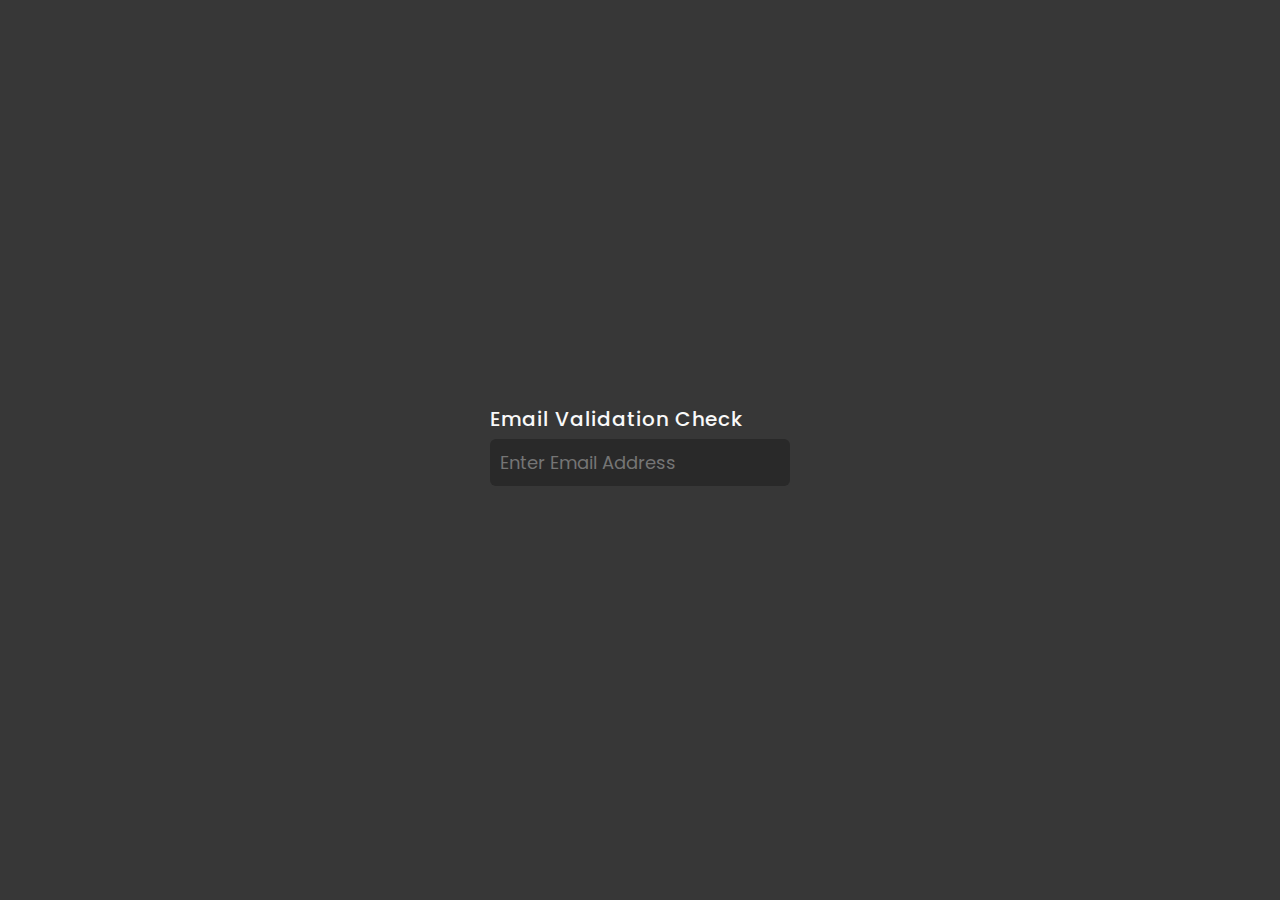
<file: 01_Email_Validation_Check/index.html>
<!DOCTYPE html>
<html lang="en">
<head>
    <meta charset="UTF-8">
    <meta name="viewport" content="width=device-width, initial-scale=1.0">
    <title>Email Validation Javascript</title>
    <link rel="stylesheet" href="style.css">
</head>
<body>
    <div>
        <h3>Email Validation Check</h3>
        <form id="form" action="#">
            <div class="inputBox">
                <input type="text" name="" id="email" 
                placeholder="Enter Email Address" onkeydown="validation()">
                <span id="text"></span>

            </div>
        </form>
    </div>


    <script>
        function validation(){
            var form = document.getElementById('form');
            var email = document.getElementById('email').value;
            var text = document.getElementById('text');
            var pattern = /^[^ ]+@[^ ]+\.[a-z]{2,3}$/;

            if (email.match(pattern)){
                form.classList.add('valid');
                form.classList.remove('invalid');
                text.innerHTML = "Your Email Address in Valid.";
                text.style.color = "#00ff00";
            }
            else {
                form.classList.remove('valid');
                form.classList.add('invalid');
                text.innerHTML = "Please Enter Valid Email Address.";
                text.style.color = "#ff0000";
            }

            if (email == ""){
                form.classList.remove('valid');
                form.classList.remove('invalid');
                text.innerHTML = "";
                text.style.color = "#00ff00";
            }
            
        }
    </script>
</body>
</html>
</file>
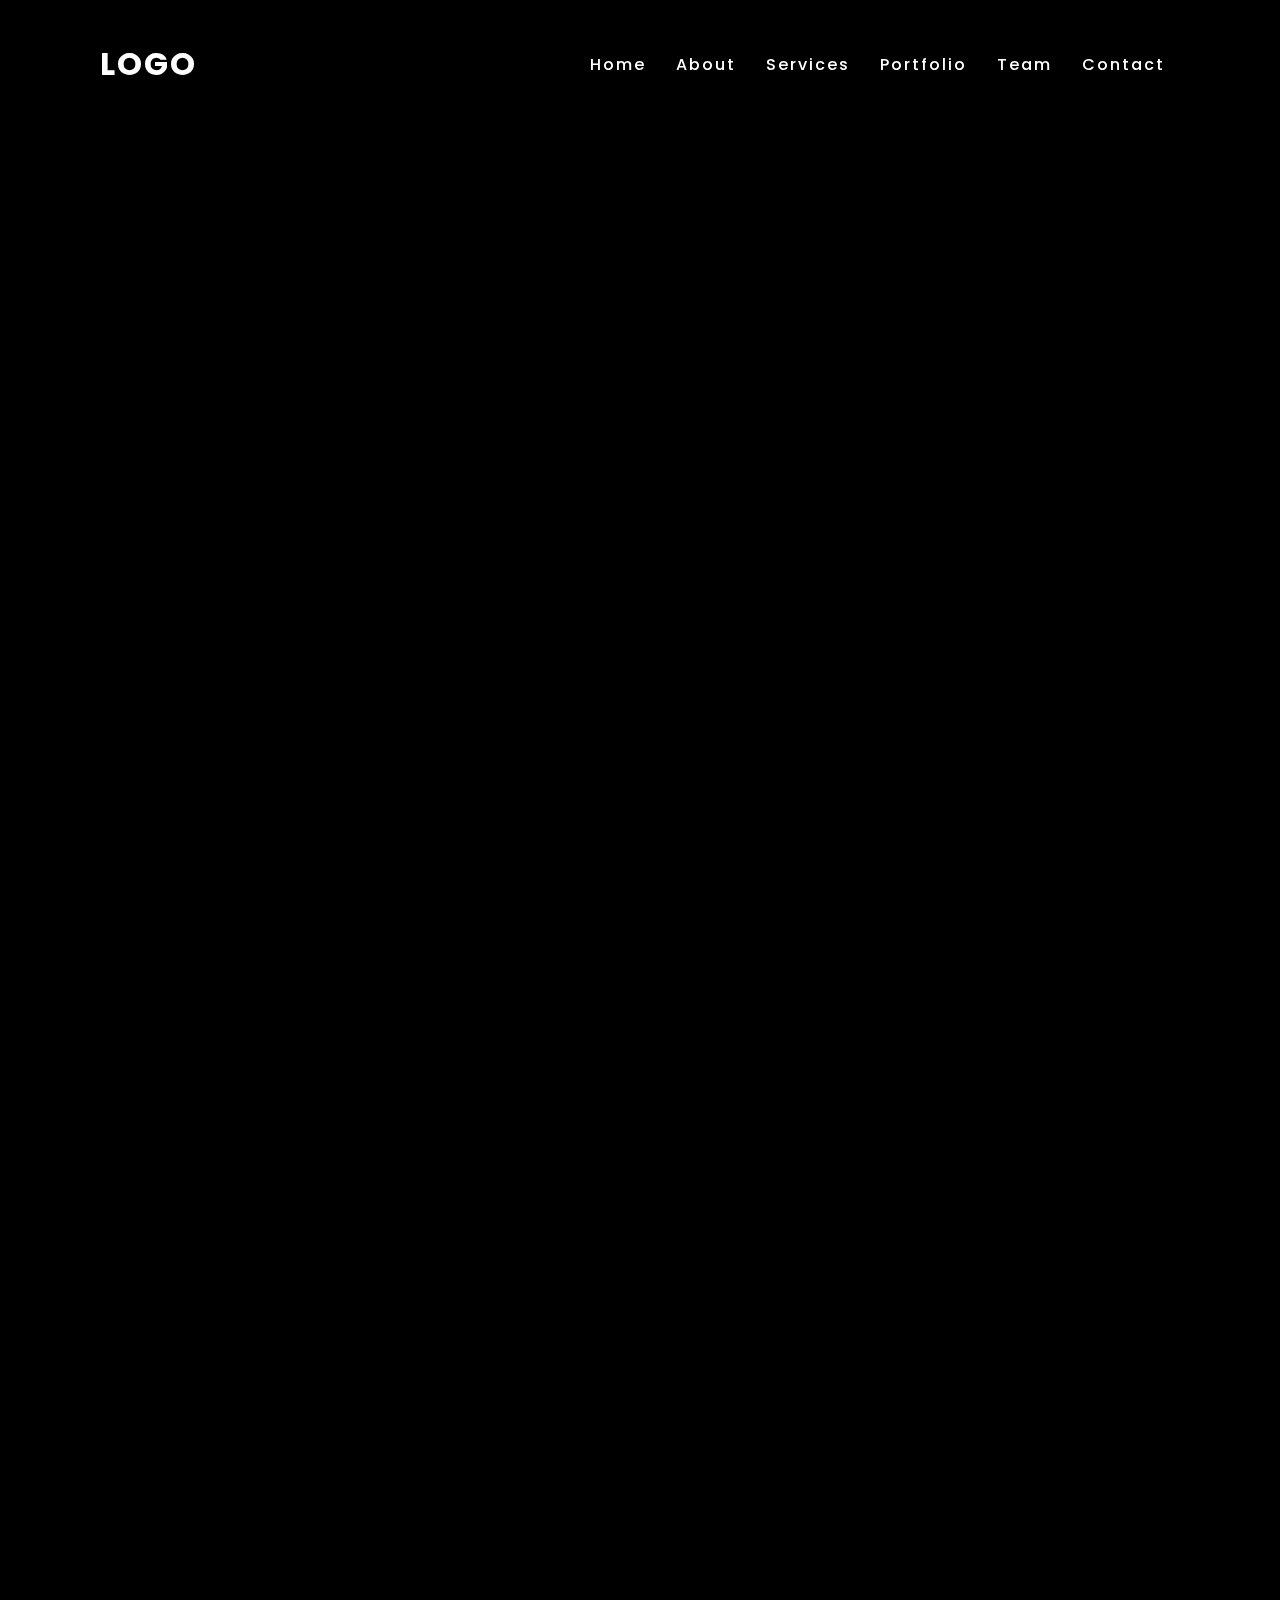
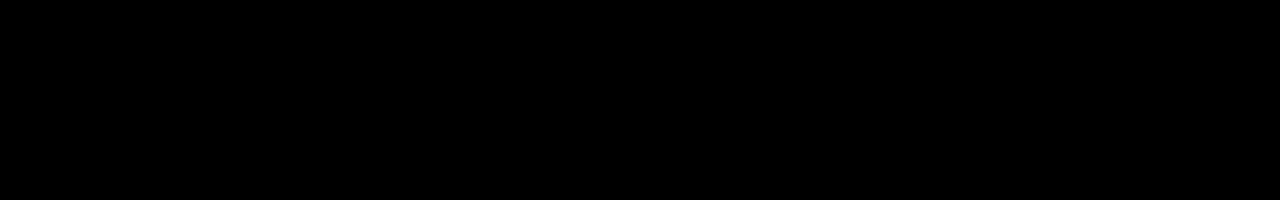
<file: 02_Sticky_Navi_Scroll/index.html>
<!DOCTYPE html>
<html lang="en">
<head>
    <meta charset="UTF-8">
    <meta name="viewport" content="width=device-width, initial-scale=1.0">
    <title>Sticky Navbar | Vanilla Javascript</title>
    <link rel="stylesheet" href="style.css">
</head>
<body>
    <header>
        <a href="#" class="logo">Logo</a>
        <ul>
            <li><a href="#">Home</a></li>
            <li><a href="#">About</a></li>
            <li><a href="#">Services</a></li>
            <li><a href="#">Portfolio</a></li>
            <li><a href="#">Team</a></li>
            <li><a href="#">Contact</a></li>
        </ul>
    </header>
    <section class="banner"></section>
    <script>
        window.addEventListener("scroll", function(){
            var header = document.querySelector("header");
            header.classList.toggle("sticky", window.scrollY > 0)
        })
    </script>
</body>
</html>
</file>
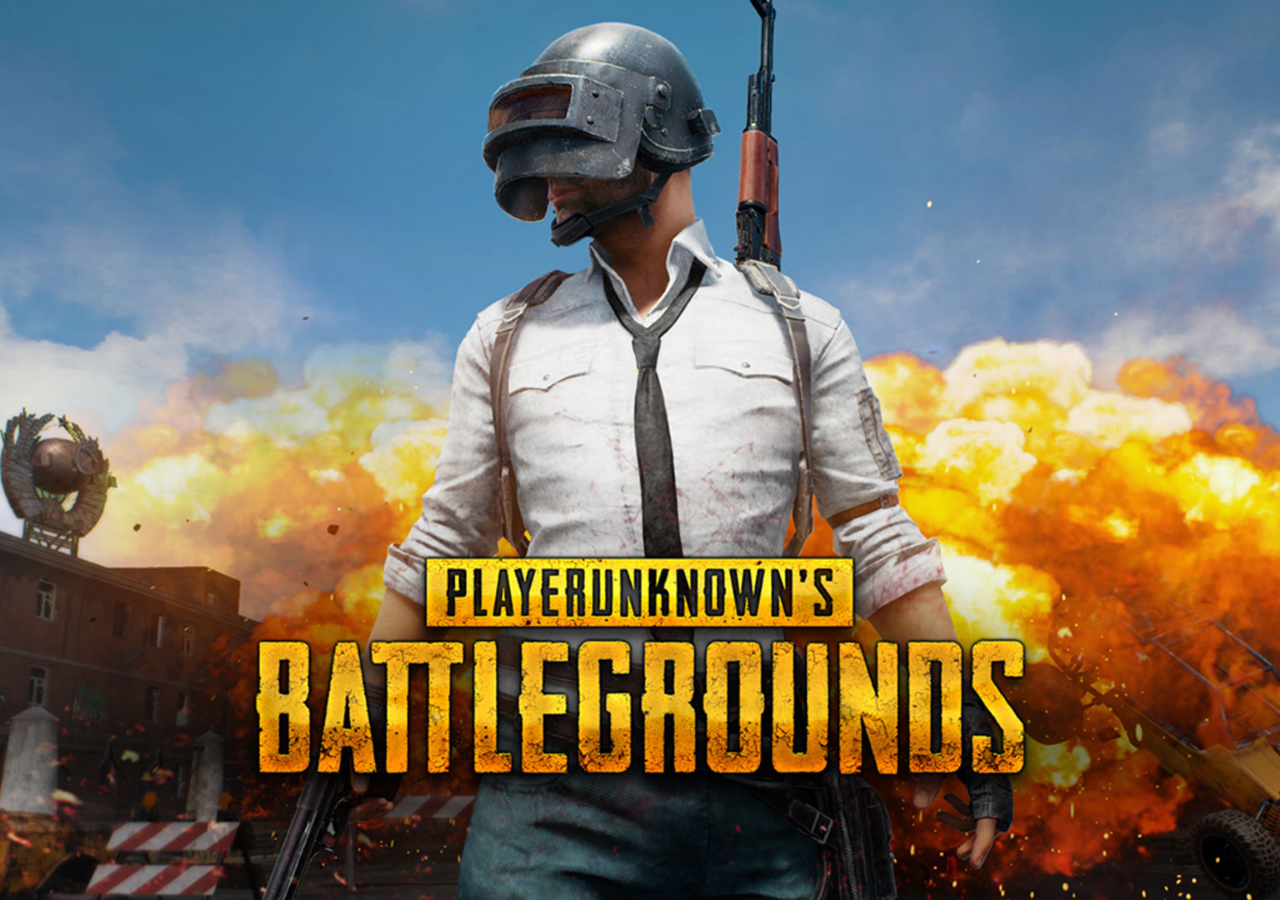
<file: 03_PUBG_Fun_with_Bullet/index.html>
<!DOCTYPE html>
<html lang="en">
<head>
    <meta charset="UTF-8">
    <meta name="viewport" content="width=device-width, initial-scale=1.0">
    <title>PUBG</title>
    <link rel="stylesheet" href="style.css">
</head>
<body>
    <section>
        <audio src="sound.wav" id="audio" autostart="false"></audio>
    </section>

    <script>
        document.addEventListener("click", function(e) {
            var body = document.querySelector('body');
            var bullet = document.createElement('span');
            var x = e.offsetX;
            var y = e.offsetY;
            bullet.style.left = x + 'px';
            bullet.style.top = y + 'px';
            body.appendChild(bullet);

            var audio = document.getElementById('audio');
            audio.play();
        })
    </script>
</body>
</html>
</file>
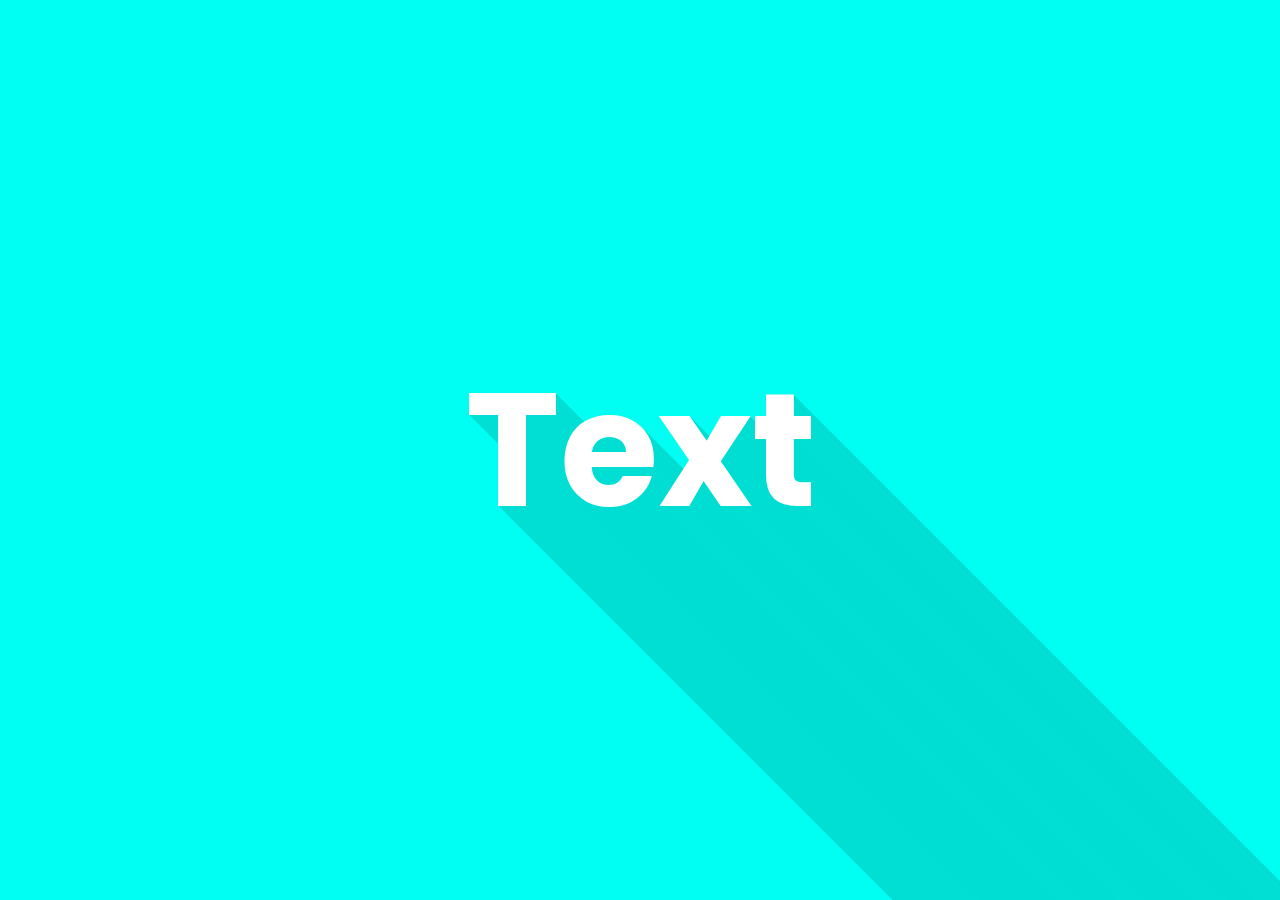
<file: 04_Flat_Long_Shadow/index.html>
<!DOCTYPE html>
<html lang="en">
<head>
    <meta charset="UTF-8">
    <meta name="viewport" content="width=device-width, initial-scale=1.0">
    <title>Flat Long Shadow</title>
    <link rel="stylesheet" href="style.css">
</head>
<body>
    <div id="text" contenteditable="">Text</div>

    <script>
        var text = document.getElementById('text')
        var shadow = '';
        for (var i = 0; i < 500; i++){
            shadow += (shadow? ',' : '')  + i*  1 + 'px ' + i* 1 + 'px 0 #01ded3';
        }
        text.style.textShadow = shadow;
    </script>
</body>
</html>
</file>
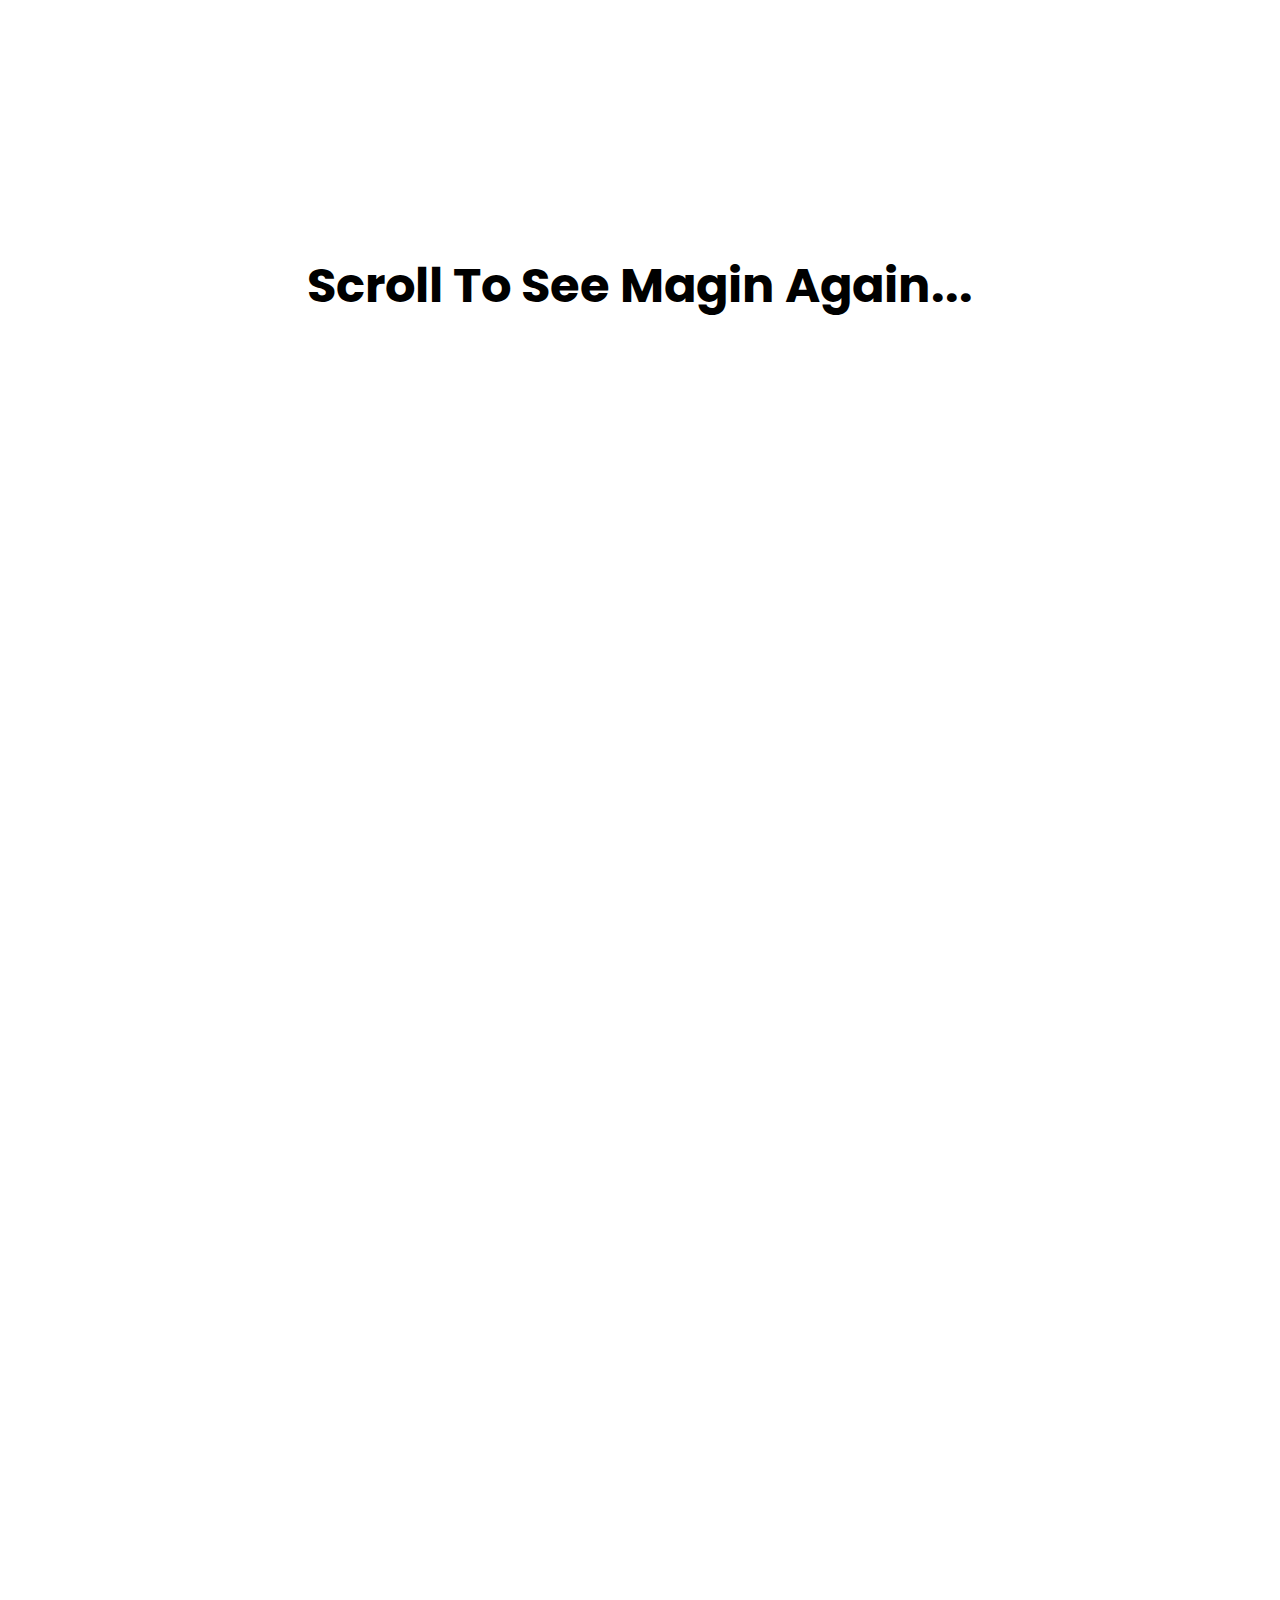
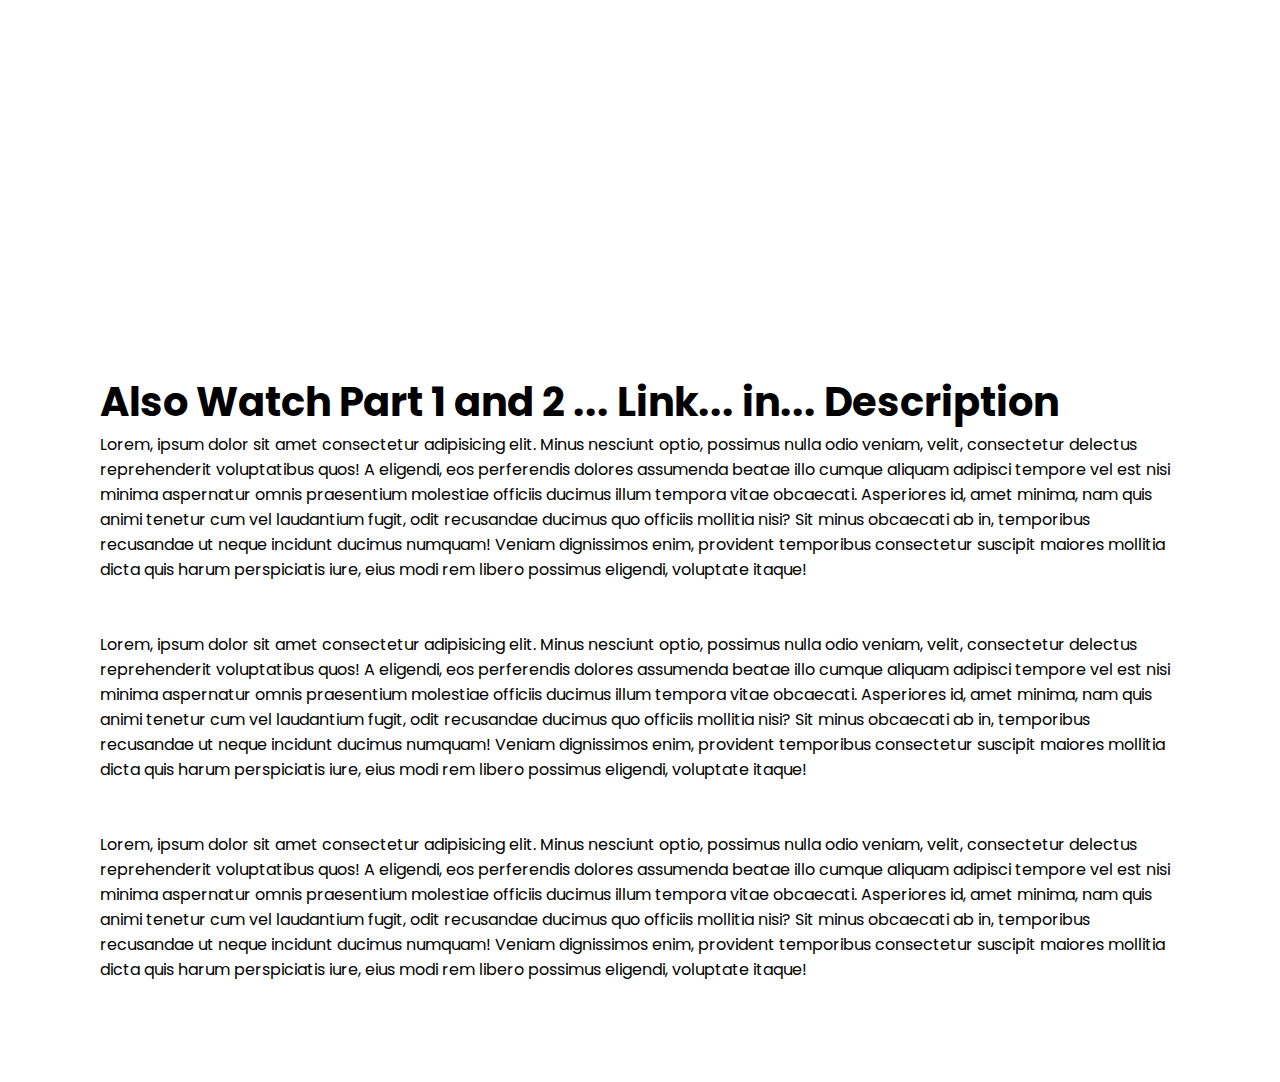
<file: 05_Clip-path_Transform_scroll/index.html>
<!DOCTYPE html>
<html lang="en">
<head>
    <meta charset="UTF-8">
    <meta name="viewport" content="width=device-width, initial-scale=1.0">
    <title>Clip-path Transform Effects on Scroll</title>
    <link rel="stylesheet" href="style.css">
</head>
<body>
    <h2 class="title">Scroll To See Magin Again...</h2>
    <section></section>
    <div class="container">
        <h2>Also Watch Part 1 and 2 ... Link... in... Description</h2>
        <p>Lorem, ipsum dolor sit amet consectetur adipisicing elit. Minus nesciunt optio, possimus nulla odio veniam, velit, consectetur delectus reprehenderit voluptatibus quos! A eligendi, eos perferendis dolores assumenda beatae illo cumque aliquam adipisci tempore vel est nisi minima aspernatur omnis praesentium molestiae officiis ducimus illum tempora vitae obcaecati. Asperiores id, amet minima, nam quis animi tenetur cum vel laudantium fugit, odit recusandae ducimus quo officiis mollitia nisi? Sit minus obcaecati ab in, temporibus recusandae ut neque incidunt ducimus numquam! Veniam dignissimos enim, provident temporibus consectetur suscipit maiores mollitia dicta quis harum perspiciatis iure, eius modi rem libero possimus eligendi, voluptate itaque!</p>
        <br><br>
        <p>Lorem, ipsum dolor sit amet consectetur adipisicing elit. Minus nesciunt optio, possimus nulla odio veniam, velit, consectetur delectus reprehenderit voluptatibus quos! A eligendi, eos perferendis dolores assumenda beatae illo cumque aliquam adipisci tempore vel est nisi minima aspernatur omnis praesentium molestiae officiis ducimus illum tempora vitae obcaecati. Asperiores id, amet minima, nam quis animi tenetur cum vel laudantium fugit, odit recusandae ducimus quo officiis mollitia nisi? Sit minus obcaecati ab in, temporibus recusandae ut neque incidunt ducimus numquam! Veniam dignissimos enim, provident temporibus consectetur suscipit maiores mollitia dicta quis harum perspiciatis iure, eius modi rem libero possimus eligendi, voluptate itaque!</p>
        <br><br>
        <p>Lorem, ipsum dolor sit amet consectetur adipisicing elit. Minus nesciunt optio, possimus nulla odio veniam, velit, consectetur delectus reprehenderit voluptatibus quos! A eligendi, eos perferendis dolores assumenda beatae illo cumque aliquam adipisci tempore vel est nisi minima aspernatur omnis praesentium molestiae officiis ducimus illum tempora vitae obcaecati. Asperiores id, amet minima, nam quis animi tenetur cum vel laudantium fugit, odit recusandae ducimus quo officiis mollitia nisi? Sit minus obcaecati ab in, temporibus recusandae ut neque incidunt ducimus numquam! Veniam dignissimos enim, provident temporibus consectetur suscipit maiores mollitia dicta quis harum perspiciatis iure, eius modi rem libero possimus eligendi, voluptate itaque!</p>
    
    </div>


    <script>
        var section = document.querySelector('section');
        window.addEventListener('scroll', function(){
            var value = window.scrollY;
            section.style.clipPath = "circle("+ value +"px at center)"
        })
    </script>
</body>
</html>
</file>
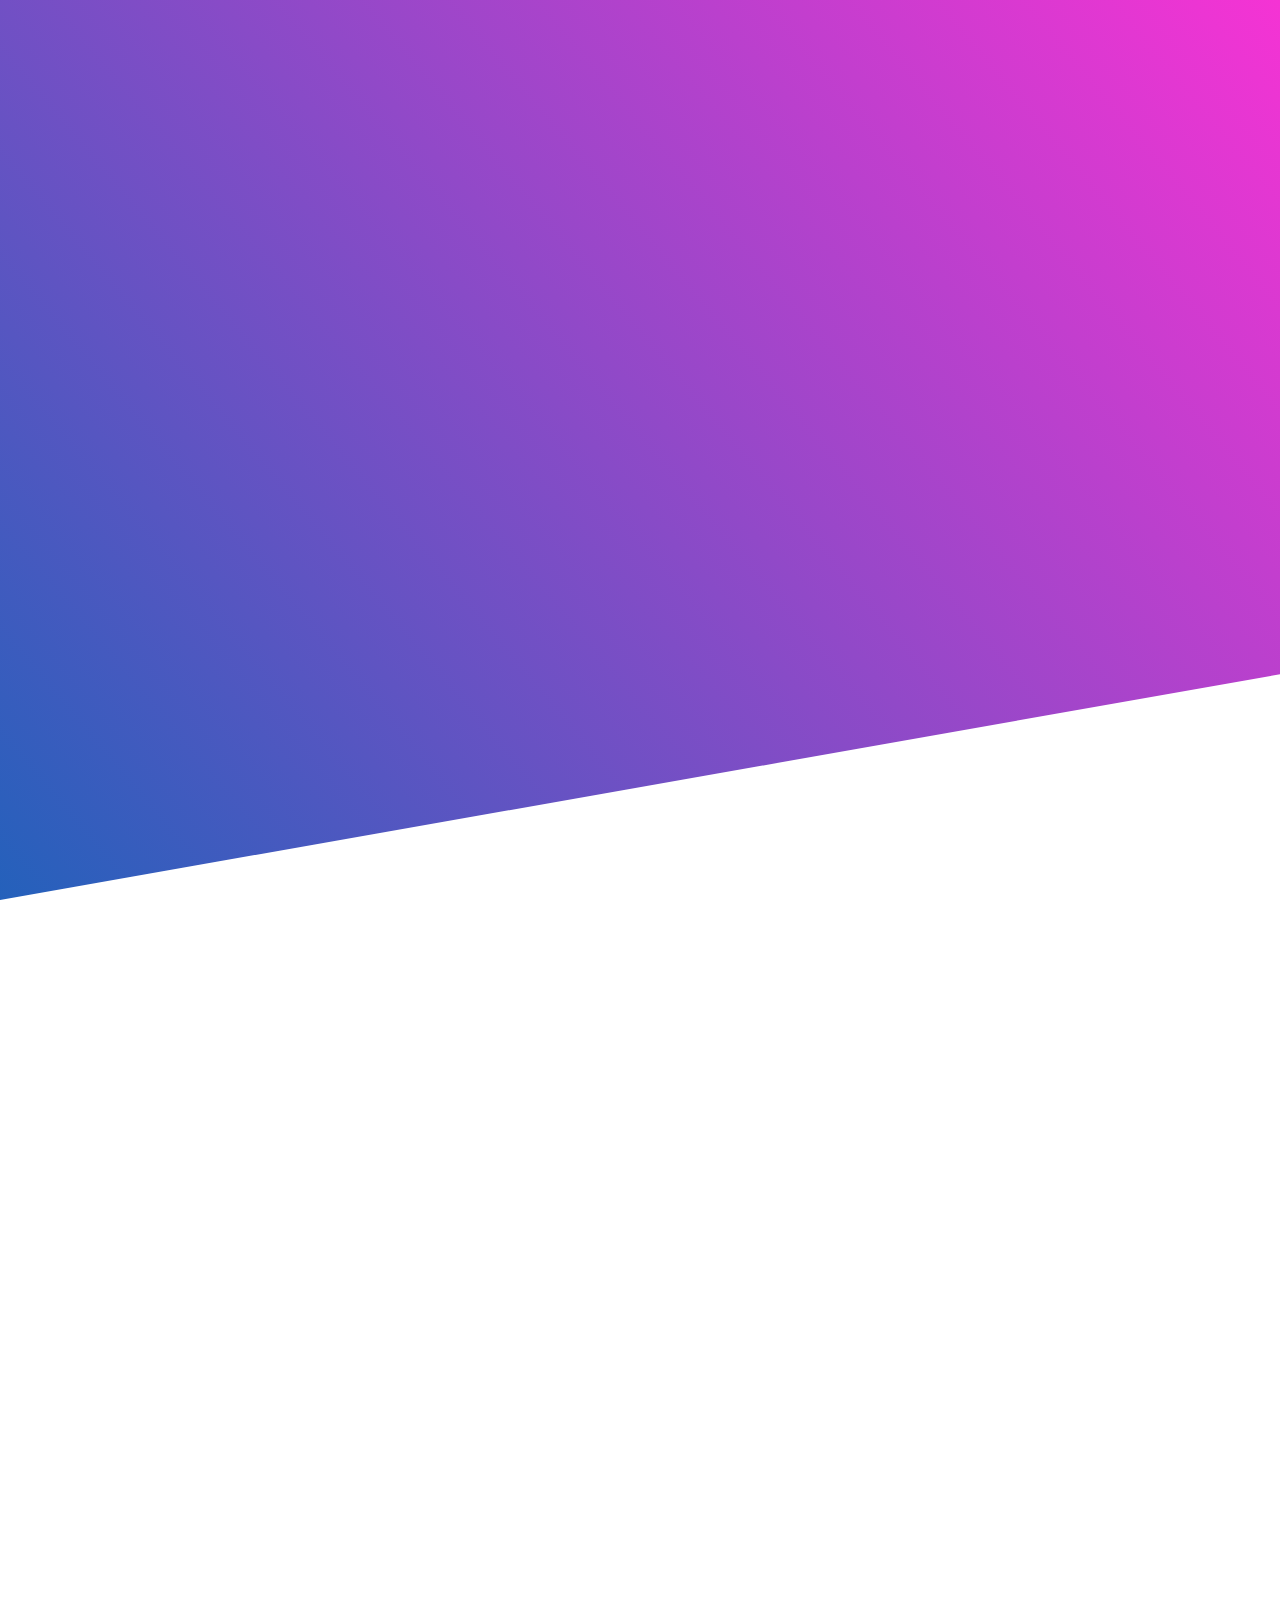
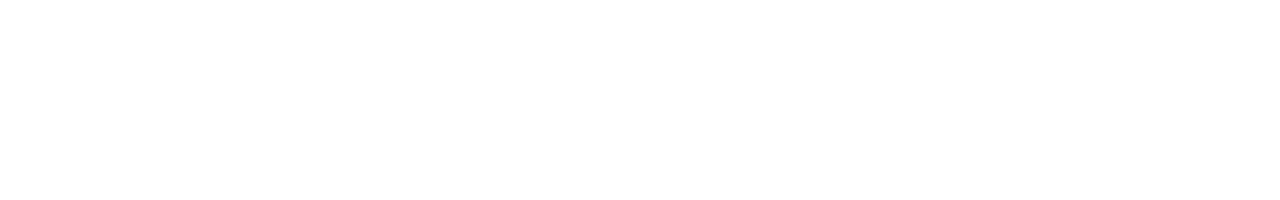
<file: 06_Skewed_transform_scroll/index.html>
<!DOCTYPE html>
<html lang="en">
<head>
    <meta charset="UTF-8">
    <meta name="viewport" content="width=device-width, initial-scale=1.0">
    <title>Skewed Transform On Scroll</title>
    <link rel="stylesheet" href="style.css">
</head>
<body>
    <section>
        <span class="skewed"></span>
    </section>

    <script>
        var skewed = document.querySelector('.skewed');
        window.addEventListener('scroll', function(){
            var value = - 10 + window.scrollY/60;
            skewed.style.transform = "skewY(" + value + "deg)"
            //console.log(skewed.style.transform);
        })
    </script>
</body>
</html>
</file>
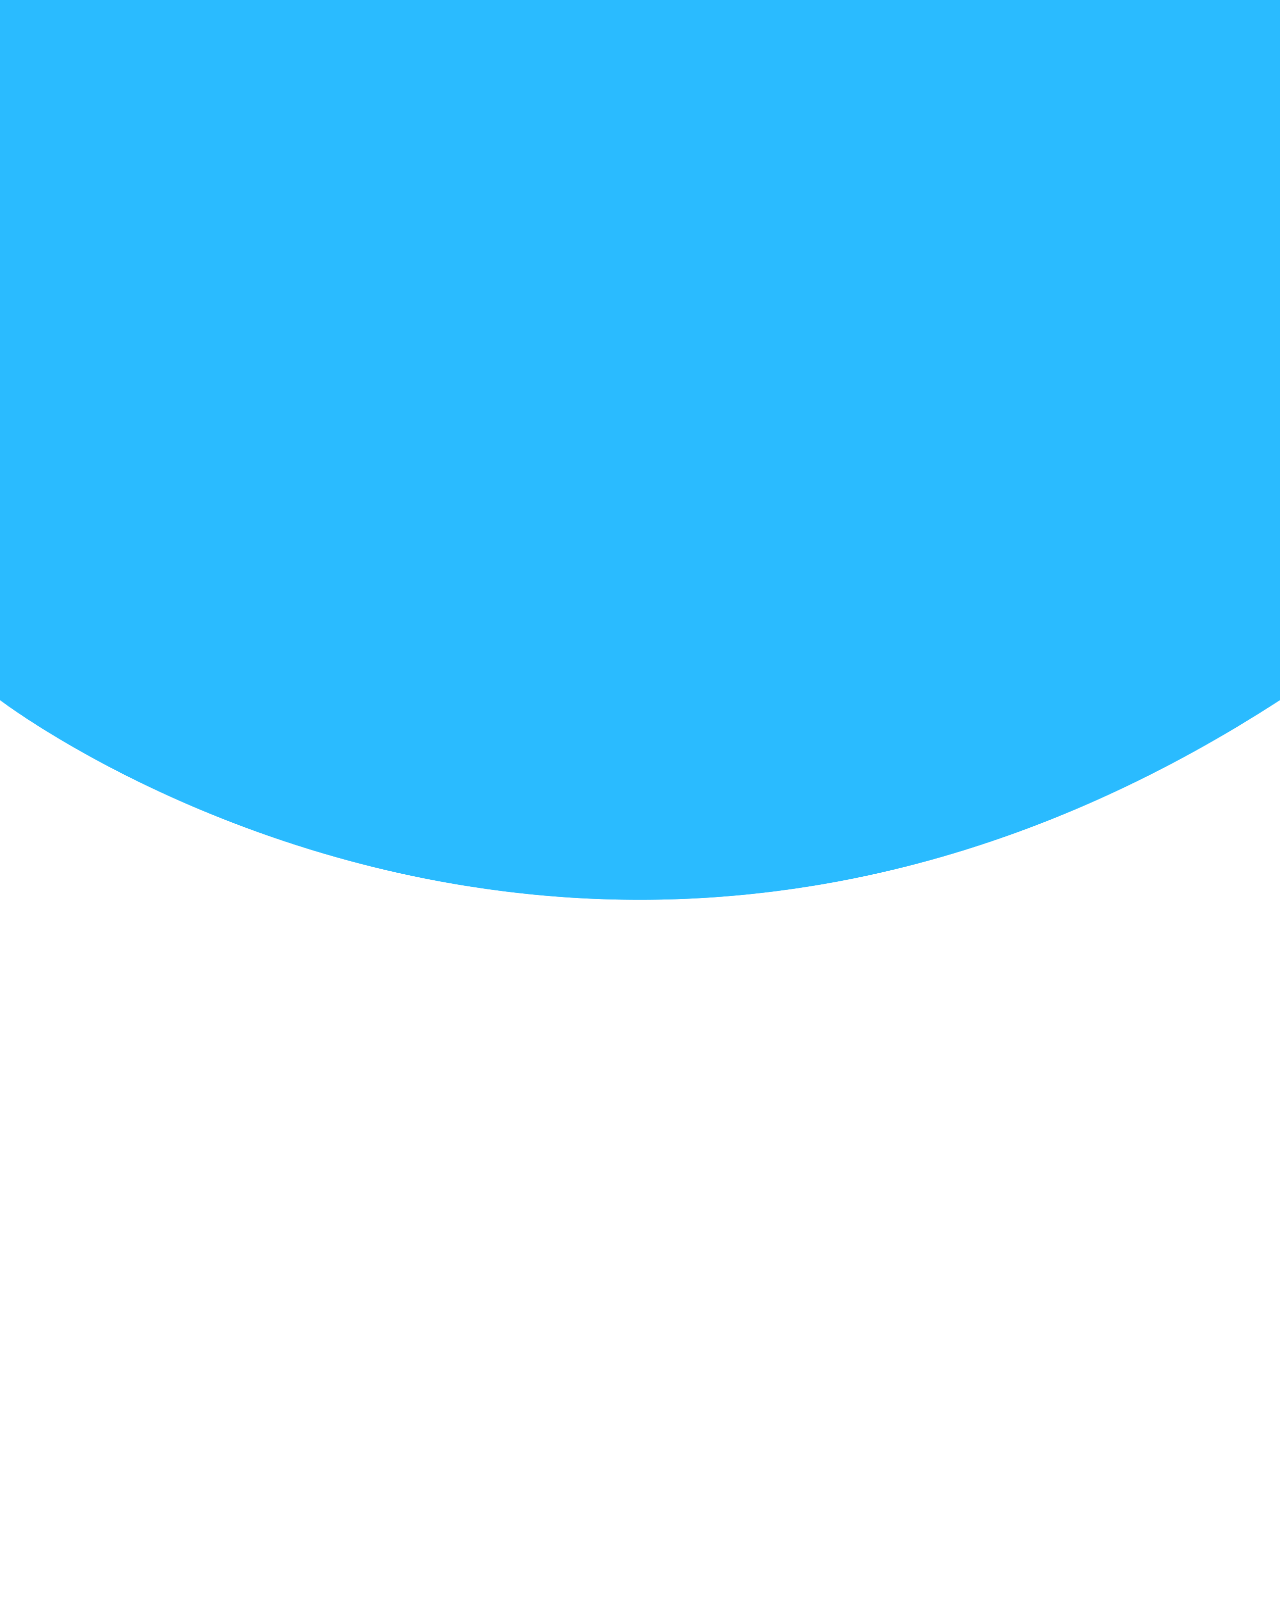
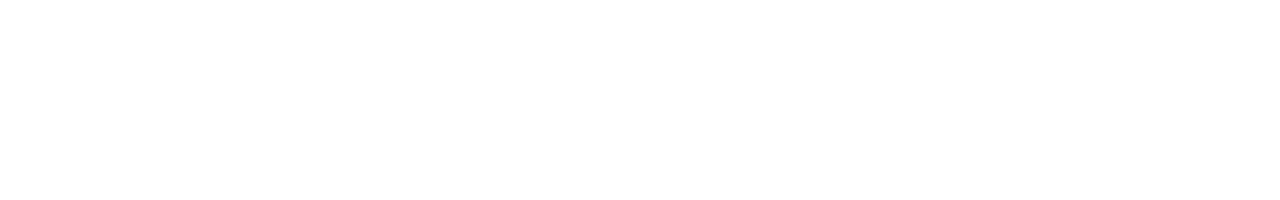
<file: 07_round_transform_scroll/index.html>
<!DOCTYPE html>
<html lang="en">
<head>
    <meta charset="UTF-8">
    <meta name="viewport" content="width=device-width, initial-scale=1.0">
    <title>Round Transform On Scroll</title>
    <link rel="stylesheet" href="style.css">
</head>
<body>
    <section>
        <span class="curve">
            <img src="curve.png" alt="">
        </span>
    </section>

    <script>
        var scroll = document.querySelector('.curve');
        window.addEventListener('scroll', function(){
            var value = 1 + window.scrollY / -500;
            scroll.style.transform = `scaleY(${value})`;
            //console.log(scroll.style.transform);
        })
    </script>
</body>
</html>
</file>
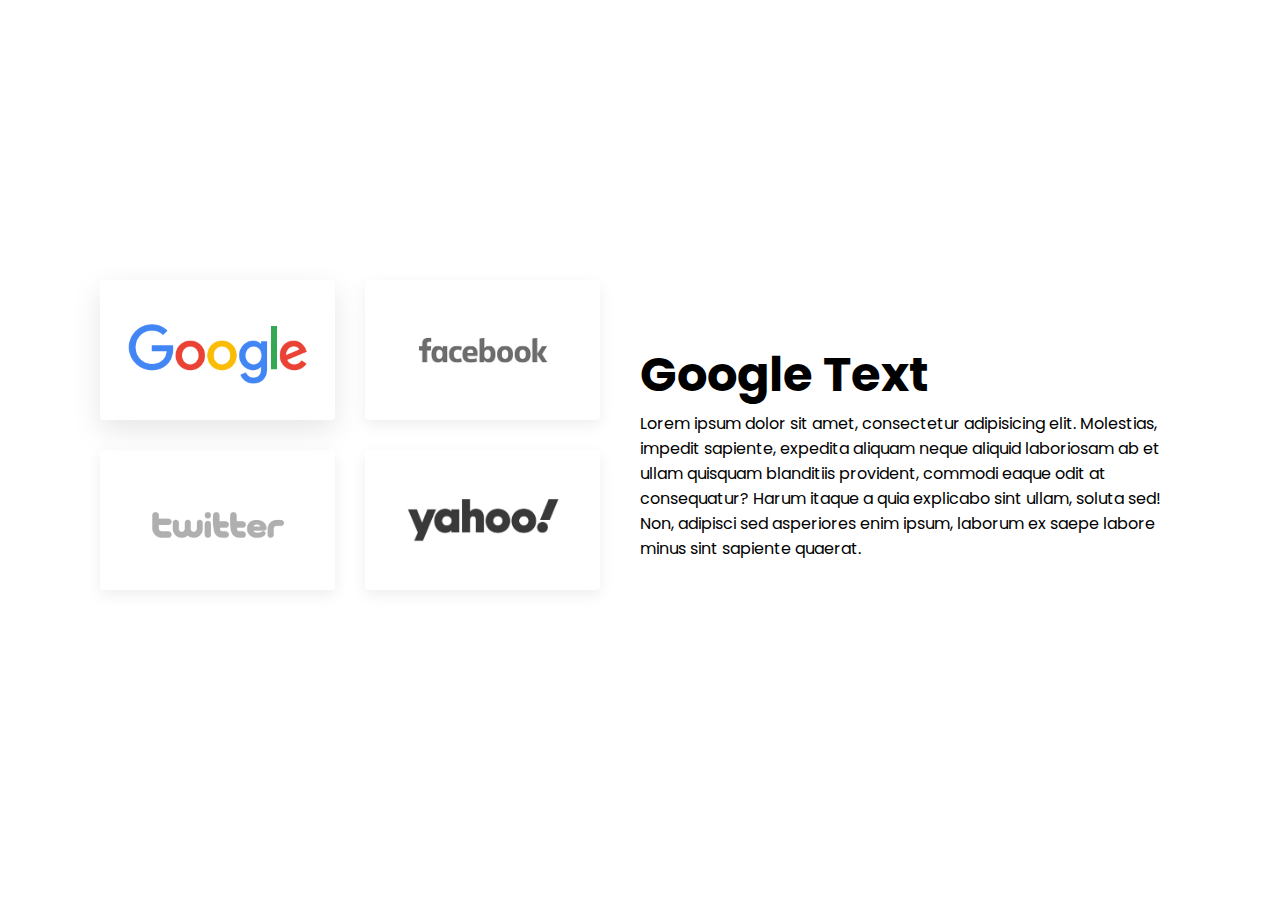
<file: 08_tabs/index.html>
<!DOCTYPE html>
<html lang="en">
<head>
    <meta charset="UTF-8">
    <meta name="viewport" content="width=device-width, initial-scale=1.0">
    <title>Tabs</title>
    <link rel="stylesheet" href="style.css">
</head>
<body>
    <div class="container">
        <div class="icon">
            <div class="iconBx active" data-id="content1">
                <img src="google.png" alt="" >                
            </div>
            <div class="iconBx" data-id="content2">
                <img src="facebook.png" alt="" >                
            </div>
            <div class="iconBx" data-id="content3">
                <img src="twitter.png" alt="" >                
            </div>
            <div class="iconBx" data-id="content4">
                <img src="yahoo.jpg" alt="" >                
            </div>
        </div>
        <div class="content">
            <div class="contentBx active" id="content1">
                <div>
                    <div class="text">
                        <h2>Google Text</h2>
                        <p>Lorem ipsum dolor sit amet, consectetur adipisicing elit. Molestias,
                             impedit sapiente, 
                            expedita aliquam neque aliquid laboriosam ab et ullam quisquam blanditiis 
                            provident, commodi eaque odit at consequatur? Harum itaque a quia explicabo sint ullam, soluta sed! Non, adipisci sed asperiores enim ipsum, laborum ex saepe labore minus sint sapiente quaerat.</p>
                    </div>
                </div>
            </div>
            <div class="contentBx" id="content2">
                <div>
                    <div class="text">
                        <h2>Facebook Text</h2>
                        <p>Lorem ipsum dolor sit amet, consectetur adipisicing elit. Molestias,
                             impedit sapiente, 
                            expedita aliquam neque aliquid laboriosam ab et ullam quisquam blanditiis 
                            provident, commodi eaque odit at consequatur? Harum itaque a quia explicabo sint ullam, soluta sed! Non, adipisci sed asperiores enim ipsum, laborum ex saepe labore minus sint sapiente quaerat.</p>
                    </div>
                </div>
            </div>
            <div class="contentBx" id="content3">
                <div>
                    <div class="text">
                        <h2>Twitter Text</h2>
                        <p>Lorem ipsum dolor sit amet, consectetur adipisicing elit. Molestias,
                             impedit sapiente, 
                            expedita aliquam neque aliquid laboriosam ab et ullam quisquam blanditiis 
                            provident, commodi eaque odit at consequatur? Harum itaque a quia explicabo sint ullam, soluta sed! Non, adipisci sed asperiores enim ipsum, laborum ex saepe labore minus sint sapiente quaerat.</p>
                    </div>
                </div>
            </div>
            <div class="contentBx" id="content4">
                <div>
                    <div class="text">
                        <h2>Yahoo Text</h2>
                        <p>Lorem ipsum dolor sit amet, consectetur adipisicing elit. Molestias,
                             impedit sapiente, 
                            expedita aliquam neque aliquid laboriosam ab et ullam quisquam blanditiis 
                            provident, commodi eaque odit at consequatur? Harum itaque a quia explicabo sint ullam, soluta sed! Non, adipisci sed asperiores enim ipsum, laborum ex saepe labore minus sint sapiente quaerat.</p>
                    </div>
                </div>
            </div>
        </div>
    </div>

    <script>
        var iconBx = document.querySelectorAll('.iconBx');
        var contentBx = document.querySelectorAll('.contentBx');

        for (var i=0; i<iconBx.length; i++){
            iconBx[i].addEventListener('mouseover', function(){
                for(var i=0; i<contentBx.length; i++){
                    contentBx[i].className= 'contentBx';
                }
                document.getElementById(this.dataset.id).className ='contentBx active';

                for(var i=0; i<iconBx.length; i++){
                    iconBx[i].className= 'iconBx';
                }
                this.className = 'iconBx active'
            })
        }
    </script>
</body>
</html>
</file>
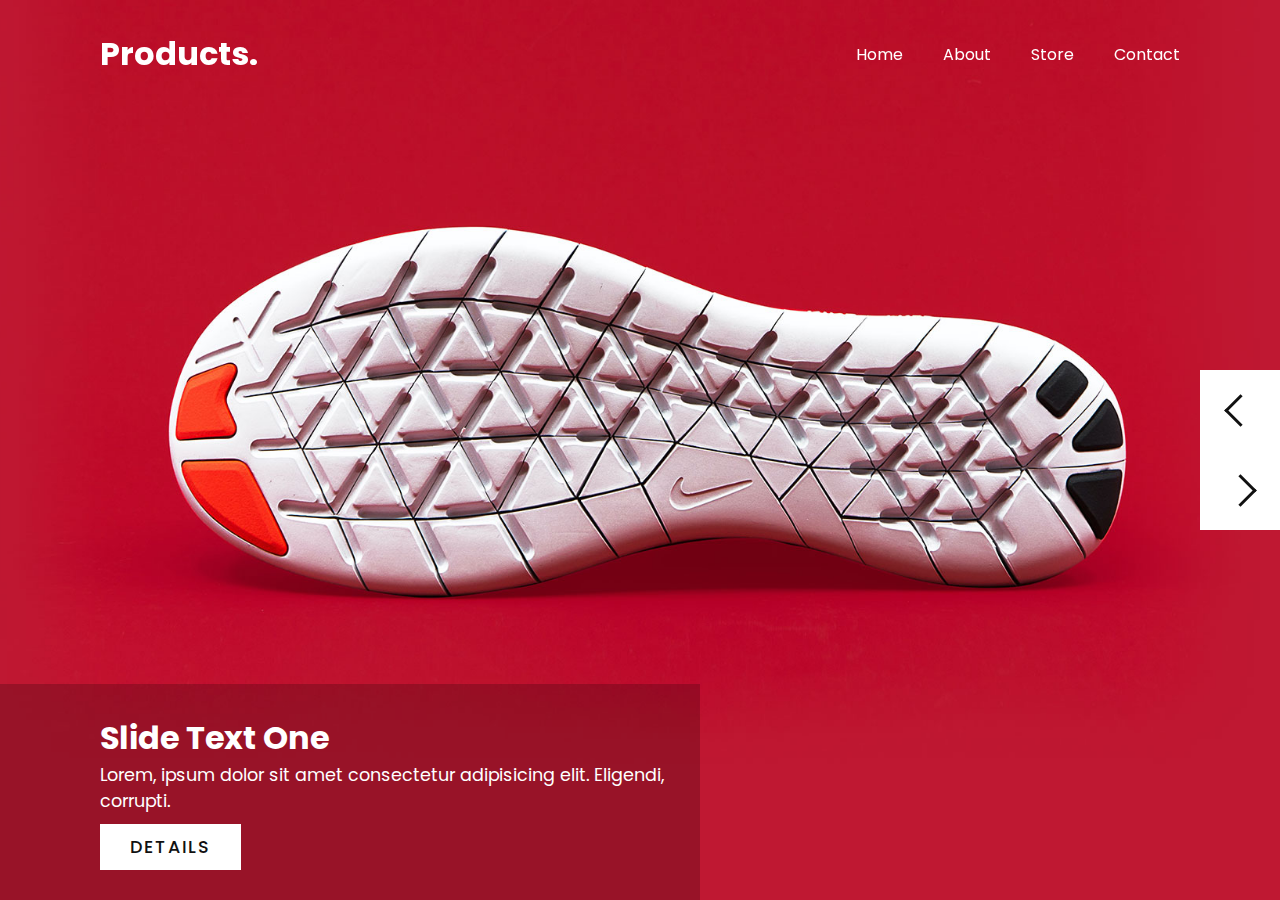
<file: 10_FullPage_Slider/index.html>
<!DOCTYPE html>
<html lang="en">
<head>
    <meta charset="UTF-8">
    <meta name="viewport" content="width=device-width, initial-scale=1.0">
    <title>Full Page Slider</title>
    <link rel="stylesheet" href="style.css">
</head>
<body>
    <header>
        <a href="#" class="logo">Products.</a>
        <ul>
            <li><a href="#">Home</a></li>
            <li><a href="#">About</a></li>
            <li><a href="#">Store</a></li>
            <li><a href="#">Contact</a></li>
        </ul>
    </header>

    <section class="banner">
        <div class="imgBx">
            <img src="images/img1.jpg" class="active">
            <img src="images/img2.jpg" >
            <img src="images/img3.jpg" >
            <img src="images/img4.jpg" >
        </div>

        <div class="contentBx">
            <div class="active">
                <h2>Slide Text One</h2>
                <p>Lorem, ipsum dolor sit amet consectetur adipisicing elit. Eligendi, corrupti.</p>
                <a href="#">Details</a>
            </div>
            <div>
                <h2>Slide Text Two</h2>
                <p>Lorem ipsum dolor, sit amet consectetur adipisicing elit. Obcaecati dolor quisquam doloribus.</p>
                <a href="#">Details</a>
            </div>
            <div>
                <h2>Slide Text Three</h2>
                <p>Lorem ipsum dolor sit amet consectetur adipisicing elit. Fuga eius inventore iste perspiciatis.</p>
                <a href="#">Details</a>
            </div>
            <div>
                <h2>Slide Text Four</h2>
                <p>Lorem ipsum dolor sit amet consectetur adipisicing elit. Maiores.</p>
                <a href="#">Details</a>
            </div>
        </div>

        <ul class="controls">
            <li onclick="PrevSlide();PrevSlideText();"></li>
            <li onclick="nextSlide();nextSlideText();"></li>
        </ul>
    </section>


    <script>
        const imgBx = document.querySelector('.imgBx');
        const slides = imgBx.getElementsByTagName('img');
        var i = 0;

        function nextSlide(){
            slides[i].classList.remove('active');
            i = (i + 1) % slides.length;
            slides[i].classList.add('active');
        }

        function PrevSlide(){
            slides[i].classList.remove('active');
            i = (i - 1 + slides.length) % slides.length;
            slides[i].classList.add('active');
        }




        const contentBx = document.querySelector('.contentBx');
        const slidesText = contentBx.getElementsByTagName('div');
        var j = 0;

        function nextSlideText(){
            slidesText[j].classList.remove('active');
            j = (j + 1) % slidesText.length;
            slidesText[j].classList.add('active');
        }

        function PrevSlideText(){
            slidesText[j].classList.remove('active');
            j = (j - 1 + slidesText.length) % slidesText.length;
            slidesText[j].classList.add('active');
        }
    </script>
</body>
</html>
</file>
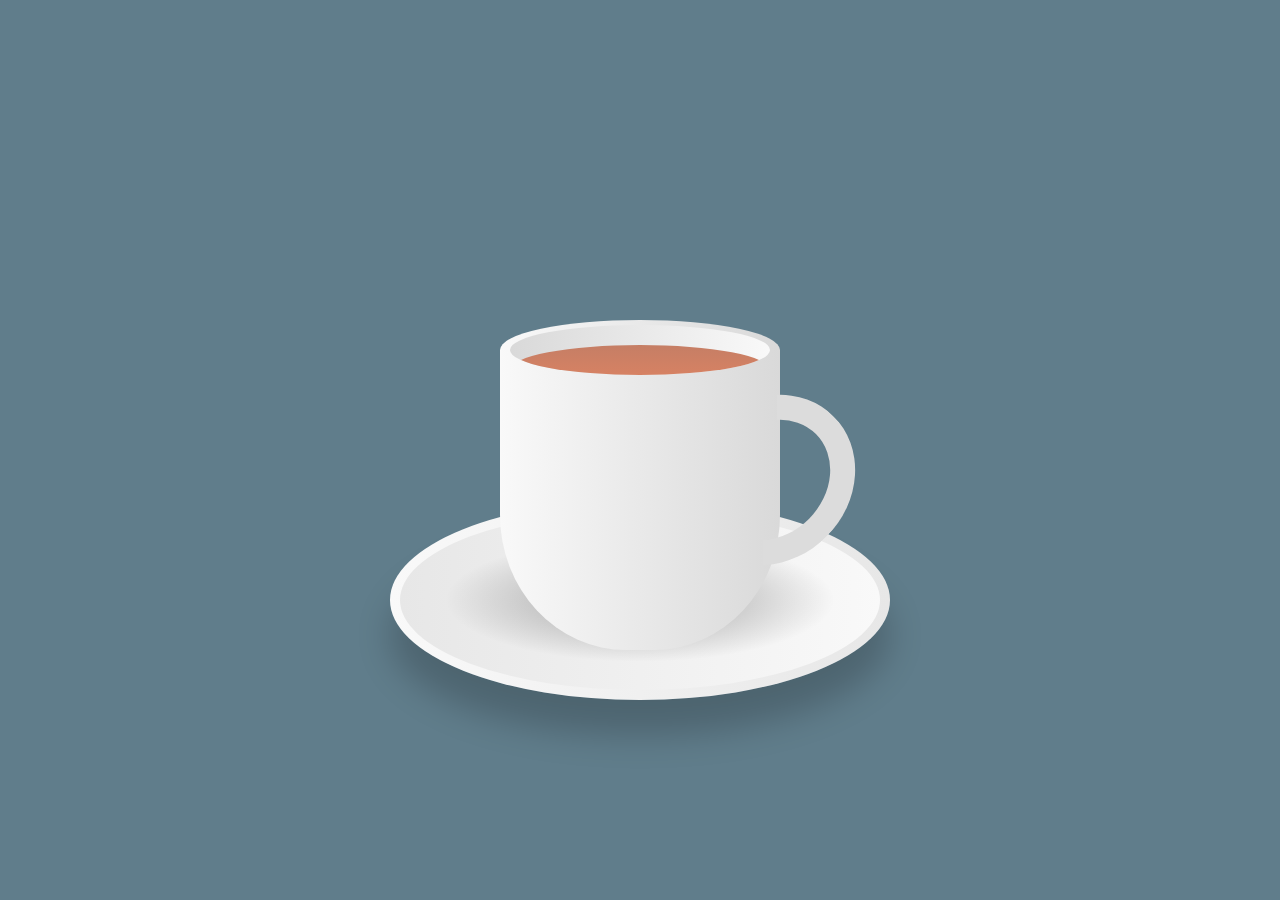
<file: 11_HotCupOfTea/index.html>
<!DOCTYPE html>
<html lang="en">
<head>
  <meta charset="UTF-8">
  <meta name="viewport" content="width=device-width, initial-scale=1.0">
  <title>Animated Tea Cup | CSS Animation</title>
  <link rel="stylesheet" href="style.css">
</head>
<body>
  <div class="container">
    <div class="plate"></div>
    <div class="cup">
      <div class="top">
        <div class="vapour">
          <span style="--i:1;"></span>
          <span style="--i:18;"></span>
          <span style="--i:5;"></span>
          <span style="--i:3;"></span>
          <span style="--i:11;"></span>
          <span style="--i:6;"></span>
          <span style="--i:8;"></span>
          <span style="--i:15;"></span>
          <span style="--i:9;"></span>
          <span style="--i:16;"></span>
          <span style="--i:2;"></span>
          <span style="--i:10;"></span>
          <span style="--i:13;"></span>
          <span style="--i:7;"></span>
          <span style="--i:14;"></span>
          <span style="--i:20;"></span>
          <span style="--i:17;"></span>
          <span style="--i:4;"></span>
          <span style="--i:12;"></span>
          <span style="--i:19;"></span>
        </div>
        <div class="circle">
          <div class="tea"></div>
        </div>
      </div>
      <div class="handle"></div>
    </div>
  </div>
</body>
</html>
</file>
<file: 01_Email_Validation_Check/style.css>
@import url("https://fonts.googleapis.com/css2?family=Poppins:wght@400;500;600;700;800;900&display=swap");

* {
    margin: 0;
    padding: 0;
    box-sizing: border-box;
    font-family: "Poppins", sans-serif;
}

body {
    display: flex;
    justify-content: center;
    align-items: center;
    min-height: 100vh;
    background: #373737;
}
h3 {
    position: relative;
    font-size: 20px;
    color: #f9f9f9;
    letter-spacing: 1px;
    font-weight: 500;
    margin-bottom: 5px;
}

#form {
    position: relative;
}
#form #email {
    width: 300px;
    background :#292929;
    outline: none;
    border: none;
    padding: 10px;
    border-radius: 6px;
    color: #fff;
    font-size: 18px;
}

#form .inputBox {
    position: relative;
}

#text {
    display: block;
    color: #000;
    font-weight: 300;
    font-style: italic;
    padding: 5px;
}
#form.invalid .inputBox::before {
    content: '';
    position: absolute;
    right: 12px;
    top: 12px;
    width: 24px;
    height: 24px;
    background: url(invalid.png);
    background-size: cover;
    z-index: 1000;
}
#form.valid .inputBox::before {
    content: '';
    position: absolute;
    right: 12px;
    top: 12px;
    width: 24px;
    height: 24px;
    background: url(valid.png);
    background-size: cover;
    z-index: 1000;
}
</file>
<file: 02_Sticky_Navi_Scroll/style.css>
@import url("https://fonts.googleapis.com/css2?family=Poppins:wght@400;500;600;700;800;900&display=swap");

* {
    margin: 0;
    padding: 0;
    box-sizing: border-box;
    font-family: "Poppins", sans-serif;
}
body {
    background: #000;
    min-height: 200vh;
}
header {
    position: fixed;
    top: 0;
    left: 0;
    width: 100%;
    display: flex;
    justify-content: space-between;
    align-items: center;
    transition: 0.6s;
    padding: 40px 100px;
    z-index: 100000;
}
header.sticky {
    padding: 5px 100px;
    background: #fff;
}
header .logo {
    position: relative;
    font-weight: 700;
    color: #fff;
    text-decoration: none;
    font-size: 2em;
    text-transform: uppercase;
    letter-spacing: 2px;
    transition: 0.6s;
}
header ul {
    position: relative;
    display: flex;
    justify-content: center;
    align-items: center;
}

header ul li {
    position: relative;
    list-style: none;
}
header ul li a {
    position: relative;
    margin: 0 15px;
    text-decoration: none;
    color: #fff;
    letter-spacing: 2px;
    font-weight: 500;
    transition: 0.6s;
}
.banner {
    position: relative;
    width: 100%;
    height: 100vh;
    background: url(https://cdn.pixabay.com/photo/2014/09/25/08/45/timepiece-460232_960_720.jpg);
    background-size: cover;
}
header.sticky .logo,
header.sticky ul li a {
    color: #000;
}
</file>
<file: 03_PUBG_Fun_with_Bullet/style.css>
* {
    margin: 0;
    padding: 0;
    box-sizing: border-box;
}
body {
    overflow: hidden;
    min-height: 100vh;
}

section {
    position: relative;
    width: 100%;
    height: 100vh;
    cursor: url(aim.png), pointer;
    background: url(bg.jpg);
    background-size: cover;
    background-position: center;
}
span {
    position: absolute;
    width: 40px;
    height: 38px;
    background: url(hole.png);
    pointer-events: none;
    transform: translate(28px,28px);
}
</file>
<file: 04_Flat_Long_Shadow/style.css>
@import url("https://fonts.googleapis.com/css2?family=Poppins:wght@400;500;600;700;800;900&display=swap");

* {
    margin: 0;
    padding: 0;
    box-sizing: border-box;
    font-family: "Poppins", sans-serif;
}
body {
    display: flex;
    justify-content: center;
    align-items: center;
    min-height: 100vh;
    background: #00fff3
}
#text {
    position: relative;
    color:#fff;
    font-weight: 700;
    font-size: 10em;
    outline: none;
    width: 100%;
    text-align: center;
    text-shadow: 1px 1px 0 #01ded3;
}
</file>
<file: 05_Clip-path_Transform_scroll/style.css>
@import url("https://fonts.googleapis.com/css2?family=Poppins:wght@400;500;600;700;800;900&display=swap");

* {
    margin: 0;
    padding: 0;
    box-sizing: border-box;
    font-family: "Poppins", sans-serif;
}

section {
    position: fixed;
    top: 0;
    left: 0;
    width: 100%;
    height: 100vh;
    background: url(https://cdn.pixabay.com/photo/2015/10/12/14/59/girl-984060_960_720.jpg);
    background-repeat: no-repeat;
    background-size: cover;
    background-position: center;
    background-attachment: fixed;
    clip-path: circle(0px at center);

}

.container {
    position: relative;
    margin-top: 200vh;
    background: #fff;
    padding: 100px;
}

.container h2 {
    font-size: 2.5em;

}
.title {
    position: relative;
    top: 250px;
    z-index: 1;
    font-size: 3em;
    text-align: center;
    width: 100%;
}
</file>
<file: 06_Skewed_transform_scroll/style.css>
@import url("https://fonts.googleapis.com/css2?family=Poppins:wght@400;500;600;700;800;900&display=swap");

* {
    margin: 0;
    padding: 0;
    box-sizing: border-box;
    font-family: "Poppins", sans-serif;
}
body {
    height: 200vh;
    background: #fff;
}
section {
    position: absolute;
    width: 100%;
    height: 100vh;
    background: url(https://cdn.pixabay.com/photo/2016/11/21/14/03/beautiful-1845572_960_720.jpg), linear-gradient(230deg, #f533d4,#2461bb);
    background-size: cover;
    background-position: center;
    background-blend-mode: luminosity;
}
section .skewed {
    position: absolute;
    bottom: -100%;
    left: 0;
    width: 100%;
    height: 100%;
    background: #fff;
    transform: skewY(-10deg);
    transform-origin: top left;
}
</file>
<file: 07_round_transform_scroll/style.css>
@import url("https://fonts.googleapis.com/css2?family=Poppins:wght@400;500;600;700;800;900&display=swap");

* {
    margin: 0;
    padding: 0;
    box-sizing: border-box;
    font-family: "Poppins", sans-serif;
}

body {
    height: 200vh;
    background: #fff;
}
section {
    position: absolute;
    width: 100%;
    height: calc(100% - 200px);
    background: #2abbff;
}
section .curve {
    position: absolute;
    bottom: -200px;
    height: 200px;
    width: 100%;
    transform-origin: top;
}

section .curve img {
    width: 100%;
    max-height: 100%;
}
</file>
<file: 08_tabs/style.css>
@import url("https://fonts.googleapis.com/css2?family=Poppins:wght@400;500;600;700;800;900&display=swap");

* {
    margin: 0;
    padding: 0;
    box-sizing: border-box;
    font-family: "Poppins", sans-serif;
}
body {
    display: flex;
    justify-content: center;
    align-items: center;
    min-height: 100vh;
}
.container {
    position: relative;
    display: flex;
    flex-wrap: wrap;
    width: 1100px;
}
.container .icon {
    position: relative;
    width: 50%;
    text-align: center;
    display: flex;
    justify-content: center;
    align-items: center;
    flex-wrap: wrap;
}
.container .icon .iconBx {
    position: relative;
    width: calc(50% - 40px);
    margin: 0 30px 30px 0;
    padding: 0 25px;
    height: 140px;
    display: flex;
    justify-content: center;
    align-items: center;
    flex-wrap: wrap;
    border-radius: 4px;
    transition: 0.5s;
    box-shadow: 0 5px 15px rgba(0,0,0,.07);
}
.container .icon .iconBx.active {
    box-shadow: 0 10px 30px rgba(0,0,0,.1);
}
.container .icon .iconBx img {
    max-width: 200px;
    filter: grayscale(1);
    transition: 0.5s;
    transform: scale(0.8);
}
.container .icon .iconBx.active img {
    filter: grayscale(0);
    transform: scale(1);
}
.content {
    position: relative;
    width: 50%;
    overflow: hidden;
}
.content .contentBx {
    position: absolute;
    width: 100%;
    height: 100%;
    display: flex;
    justify-content: center;
    align-items: center;
    transition: 0.5s;
    transform: scale(0);
    opacity: 0;
}
.content .contentBx.active {
    transform: scale(1);
    opacity: 1;
    transition-delay: 0.3s;
}

.content .contentBx h2 {
    font-size: 3em;

}
</file>
<file: 10_FullPage_Slider/style.css>
@import url("https://fonts.googleapis.com/css2?family=Poppins:wght@400;500;600;700;800;900&display=swap");

* {
    margin: 0;
    padding: 0;
    box-sizing: border-box;
    font-family: "Poppins", sans-serif;
}


body {
    background: #f00;

}
header {
    position: fixed;
    top: 0;
    left: 0;
    width: 100%;
    display: flex;
    justify-content: space-between;
    z-index: 1000;
    padding:  30px 100px;
}
header .logo {
    position: relative;
    color: #fff;
    font-weight: 700;
    font-size: 2em;
    text-decoration: none;
}

header ul {
    position: relative;
    display: flex;
    justify-content: center;
    align-items: center;
}
header ul li {
    position: relative;
    list-style: none;
    margin-left: 40px;
}

header ul li a {
    color: #fff;
    text-decoration: none;
}

.banner {
    position: relative;
    width: 100%;
    min-height: 100vh;
}
.banner .imgBx {
    position: absolute;
    top: 0;
    left: 0;
    width: 100%;
    height: 100%;
}

.banner .imgBx img {
    position: absolute;
    top: 0;
    left: 0;
    width: 100%;
    height: 100%;
    object-fit: cover;
    opacity: 0;
    transition: 0.5s;
    background-position: center;
}

.banner .imgBx img.active {
    opacity: 1;
}

.controls {
    position: absolute;
    top: 50%;
    transform: translateY(-50%);
    right: 0;
    width: 80px;
}

.controls li {
    position: relative;
    width: 80px;
    height: 80px;
    background: #fff;
    list-style: none;
    display: flex;
    justify-content: center;
    align-items: center;
    cursor: pointer;
}
.controls li:hover {
    background: #ffeb3b;
}
.controls li::before {
    content: '';
    position: absolute;
    width: 20px;
    height: 20px;
    border-left: 3px solid #111;
    border-bottom: 3px solid #111;
    transform: rotate(45deg);
}
.controls li:nth-child(2)::before {
    transform: rotate(225deg);
}

.contentBx {
    position: absolute;
    bottom: 0;
    max-width: 700px;
}
.contentBx div {
    display: none;
}

.contentBx div.active {
    display: block;
    padding: 30px;
    padding-left:100px;
    background: rgba(0, 0, 0, 0.2);
}

.contentBx div h2 {
    color: #fff;
    font-size: 2em;
}
.contentBx div p {
    color: #fff;
    font-size: 1.1em;
}

.contentBx div a {
    color: #111;
    font-size: 1.1em;
    display: inline-block;
    padding: 10px 30px;
    background: #fff;
    margin-top: 10px;
    font-weight: 500;
    text-decoration: none;
    letter-spacing: 2px;
    text-transform: uppercase;
}
</file>
<file: 11_HotCupOfTea/style.css>
* {
  margin: 0;
  padding: 0;
  box-sizing: border-box;
}

body {
  display: flex;
  justify-content: center;
  align-items: center;
  min-height: 100vh;
  background: #607d8b;
}
.container {
  position: relative;
  top: 50px
}
.cup {
  position: relative;
  width: 280px;
  height: 300px;
  background: linear-gradient(to right, #f9f9f9, #d9d9d9);
  border-bottom-left-radius: 45%;
  border-bottom-right-radius: 45%;
}
.top {
  position: absolute;
  top:-30px;
  left:0;
  width: 100%;
  height: 60px;
  background: linear-gradient(to right, #f9f9f9, #d9d9d9);
  border-radius: 50%;
}
.circle {
  position: absolute;
  top: 5px;
  left: 10px;
  width: calc(100% - 20px);
  height: 50px;
  background: linear-gradient(to left, #f9f9f9, #d9d9d9);
  border-radius: 50%;
  box-sizing: border-box;
  overflow: hidden;
}
.tea {
  position: absolute;
  top: 20px;
  left: 0;
  width: 100%;
  height: 100%;
  background: linear-gradient(#c57e65, #e28462);
  border-radius: 50%;
}
.handle {
  position: absolute;
  right: -70px;
  top: 40px;
  width: 160px;
  height: 180px;
  border: 25px solid #dcdcdc;
  border-left: 25px solid transparent;
  border-bottom: 25px solid transparent;
  border-radius: 50%;
  transform: rotate(45deg);
}
.plate {
  position: absolute;
  bottom: -50px;
  left: 50%;
  transform: translateX(-50%);
  width: 500px;
  height: 200px;
  background: linear-gradient(to right, #f9f9f9, #e7e7e7);
  border-radius: 50%;
  box-shadow: 0 35px 35px rgba(0, 0, 0, 0.2);

}
.plate::before{
  content: '';
  position: absolute;
  top: 10px;
  left: 10px;
  right: 10px;
  bottom: 10px;
  border-radius: 50%;
  background: linear-gradient(to left, #f9f9f9, #e7e7e7);
}
.plate::after {
  content: '';
  position: absolute;
  top: 30px;
  left: 30px;
  right: 30px;
  bottom: 30px;
  background: radial-gradient(rgba(0,0,0,0.2) 25%, transparent, transparent);
  border-radius: 50%;
}
.vapour {
  position: relative;
  display: flex;
  z-index: 1;
  padding: 0 20px;
}
.vapour span {
  position: relative;
  bottom: 50px;
  display: block;
  margin: 0 2px 50px;
  min-width: 8px;
  height: 120px;
  background: #FFF;
  border-radius: 50%;
  animation: animate 5s linear infinite;
  opacity: 0;
  filter: blur(8px);
  animation-delay: calc(var(--i) * -0.5s);
}

@keyframes animate {
  0% {
    transform: translateY(0) scaleX(1);
    opacity: 0;
  }
  15% {
    opacity: 1;
  }
  50% {
    transform: translateY(-150px) scaleX(5);
  }
  95% {
    opacity: 0;
  }
  100% {
    transform: translateY(-300px) scaleX(10);
  }
}
</file>
